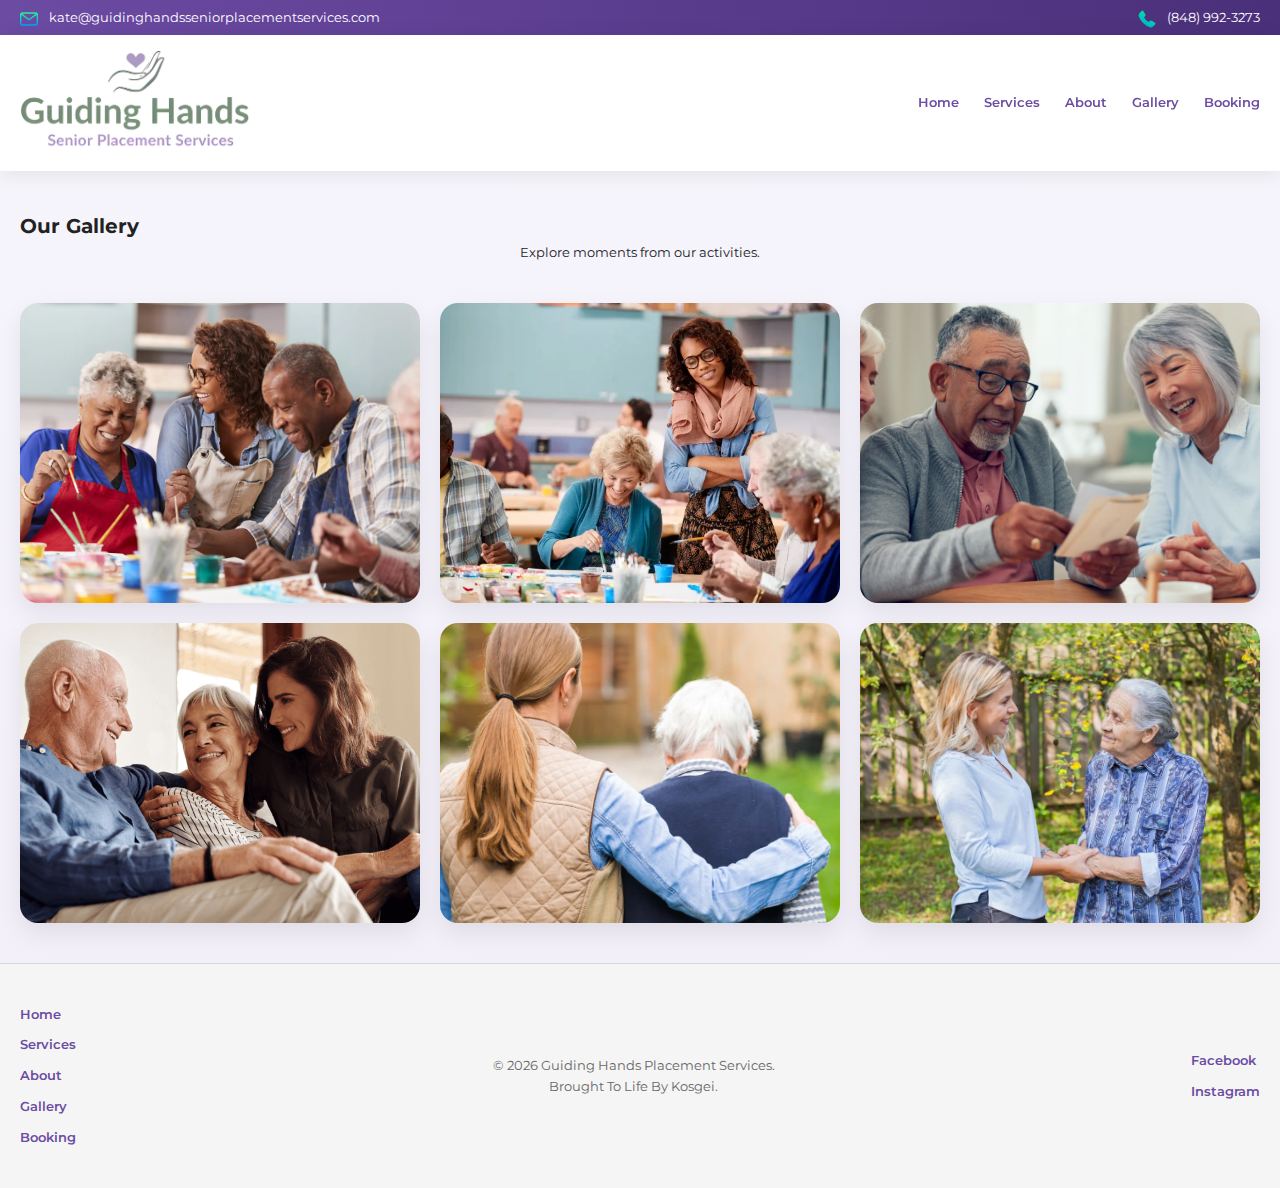
<file: gallery.html>
<!DOCTYPE html>
<html lang="en">
<head>
  <meta charset="UTF-8">
  <meta name="viewport" content="width=device-width, initial-scale=1.0">
  <title>Our Gallery | Guiding Hands</title>
  <link rel="stylesheet" href="css/style.css">
  <link rel="icon" type="image/png" href="images/icon.png">
</head>
<body>
<!-- ================= TOP BAR ================= -->

<div class="top-bar">
  <div class="top-inner">

    <p>
    <img src="icons/email.png" alt="Email Icon" class="sidebar-icon"> kate@guidinghandsseniorplacementservices.com
  </p>
    <p>
    <img src="icons/phone.png" alt="Phone Icon" class="sidebar-icon"> (848) 992-3273
  </p>

  </div>
  
</div>

<header>
   <div class="navbar">

    <a href="index.html" class="logo">
      <img src="images/logo.png" alt="Logo">
    </a>

    <div class="hamburger" onclick="toggleMenu()">
      <span></span>
      <span></span>
      <span></span>
    </div>

    <nav id="navMenu">
      <a href="index.html">Home</a>
      <a href="services.html">Services</a>
      <a href="about.html">About</a>
      <a href="gallery.html">Gallery</a>
      <a href="contact.html">Booking</a>
    </nav>

  </div>
</header>

<section class="container">
  <h2 class="section-title">Our Gallery</h2>

  <p style="text-align:center; max-width:800px; margin:auto; margin-bottom:40px;">
    Explore moments from our activities.
  </p>

  <div class="gallery-grid">
    <div class="gallery-card animate">
      <img src="images/gallery1.jpg" alt="Gallery Image 1">
    </div>
    <div class="gallery-card animate">
      <img src="images/gallery2.jpg" alt="Gallery Image 2">
    </div>
    <div class="gallery-card animate">
      <img src="images/gallery3.jpg" alt="Gallery Image 3">
    </div>
    <div class="gallery-card animate">
      <img src="images/gallery4.jpg" alt="Gallery Image 4">
    </div>
    <div class="gallery-card animate">
      <img src="images/gallery5.jpg" alt="Gallery Image 5">
    </div>
    <div class="gallery-card animate">
      <img src="images/gallery6.jpg" alt="Gallery Image 6">
    </div>
  </div>
</section>

<footer>
  <div class="footer-left">
     <a href="index.html">Home</a>
      <a href="services.html">Services</a>
      <a href="about.html">About</a>
      <a href="gallery.html">Gallery</a>
      <a href="contact.html">Booking</a>
  </div>

  <div class="footer-center">
    <p>© 2026 Guiding Hands Placement Services.</p>
	<p> Brought To Life By Kosgei.</p>
  </div>

  <div class="footer-right">
    <a href="https://www.facebook.com/profile.php?id=61584635497904&mibextid=wwXIfr&rdid=xoVAVm8JKrGXPpPp&share_url=https%3A%2F%2Fwww.facebook.com%2Fshare%2F1DvFPEDbkh%2F%3Fmibextid%3DwwXIfr#" target="_blank" class="social-icon">Facebook</a>
    <a href="https://www.instagram.com/guidinghandsnj?utm_source=ig_web_button_share_sheet" target="_blank" class="social-icon">Instagram</a>
  </div>
</footer>

<script>
function toggleMenu(){
  document.getElementById("navMenu").classList.toggle("active");
}
function toggleMenu(){
  document.getElementById("navMenu")
    .classList.toggle("active");
}
// Scroll animation
const animatedElements = document.querySelectorAll(".animate");

window.addEventListener("scroll", () => {
  animatedElements.forEach(el => {
 const position = el.getBoundingClientRect().top;
    const screenHeight = window.innerHeight;

    if(position < screenHeight - 100){
      el.classList.add("show");
    }
  });
});
</script>

</body>
</html>
</file>
<file: css/style.css>
/* ================= GOOGLE FONT ================= */
@import url('https://fonts.googleapis.com/css2?family=Montserrat:wght@300;400;600;700&display=swap');

/* ================= ROOT ================= */

:root {
  --primary: #6c4ba3;
  --secondary: #4a2f7a;
  --green: #3fae8b;
  --light-bg: #f4f2fa;
  --text-dark: #222;
  --glass: rgba(255,255,255,0.85);
  --border-soft: rgba(0,0,0,0.06);
}

/* ================= RESET ================= */

* {
  margin: 0;
  padding: 0;
  box-sizing: border-box;
  font-family: 'Montserrat', sans-serif;
}

html {
  scroll-behavior: smooth;
  font-size: clamp(13px,1vw,16px);
}

body {
  background: linear-gradient(180deg,#f7f5fc,#f1eef8);
  color: var(--text-dark);
  line-height: 1.6;
  overflow-x: hidden;
  animation: fadePage .7s ease forwards;
}

/* ================= ANIMATIONS ================= */

@keyframes fadePage {
  from {opacity:0}
  to {opacity:1}
}

@keyframes fadeUp {
  from {opacity:0;transform:translateY(40px)}
  to {opacity:1;transform:translateY(0)}
}

@keyframes pop {
  from {transform:scale(.7);opacity:0}
  to {transform:scale(1);opacity:1}
}

/* ================= CONTAINER ================= */

.container{
  max-width:1300px;
  margin:auto;
  padding:40px 20px;
}

/* ================= TOP BAR ================= */

.top-bar{
  background:linear-gradient(90deg,var(--primary),var(--secondary));
  color:white;
  padding:7px 0;
}

.top-inner{
  max-width:1300px;
  margin:auto;
  padding:0 20px;
  display:flex;
  justify-content:space-between;
}

/* ================= HEADER ================= */

header{
  background:rgba(255,255,255,.95);
  backdrop-filter:blur(12px);
  box-shadow:0 3px 20px rgba(0,0,0,.08);
  position:sticky;
  top:0;
  z-index:1000;
}

.navbar{
  max-width:1300px;
  margin:auto;
  padding:15px 20px;
  display:flex;
  justify-content:space-between;
  align-items:center;
}

.logo img{
  height:100px;
}

/* ================= NAV ================= */

nav{
  display:flex;
  gap:25px;
}

nav a{
  text-decoration:none;
  font-weight:600;
  color:var(--primary);
  position:relative;
}

nav a::after{
  content:"";
  height:2px;
  width:0;
  background:linear-gradient(90deg,var(--primary),var(--secondary));
  position:absolute;
  bottom:-3px;
  left:0;
  transition:.3s;
}

nav a:hover::after{
  width:100%;
}

/* ================= HAMBURGER ================= */

.hamburger{
  display:none;
  flex-direction:column;
  cursor:pointer;
}

.hamburger span{
  height:3px;
  width:26px;
  background:var(--primary);
  margin:4px 0;
  border-radius:6px;
}

/* ================= HERO ================= */

.hero{
  min-height:61vh;
  background:url('../images/gallery9.jpg') center/cover;
  display:flex;
  align-items:center;
  position:relative;
  padding:80px 20px;
}

.hero-overlay{
  position:absolute;
  inset:0;
  background:rgba(0,0,0,.45);
}

.hero-content { 
  max-width: 1200px;
  margin: auto;
  color: white;
  position: relative;
  z-index: 2;
  text-align: center; 
}

.hero h1 {
  font-size: clamp(3rem, 5vw, 4.5rem);
  margin-bottom: 5px; 
}

.hero span {
  color: #6cffc4;
}

.hero p {
  max-width: 1000px;
  margin: 0 0 10px; 
  font-size: clamp(1.2rem, 1.5vw, 1.5rem);
  line-height: 1.5;
}

/* Mobile adjustments */
@media (max-width: 768px) {
  .hero h1 {
    font-size: clamp(2.2rem, 6vw, 3.2rem);
    margin-bottom: 10px;
  }

  .hero p {
    font-size: clamp(1.3rem, 3vw, 1.6rem);
    margin-bottom: 10px;
  }
}

.btn{
  background:var(--primary);
  color:white;
  padding:12px 25px;
  border-radius:6px;
  text-decoration:none;
  font-weight:600;
}

/* ================= LAYOUT ================= */

.layout{
  max-width:1300px;
  margin:-140px auto 50px;
  display:grid;
  grid-template-columns:minmax(300px,380px) 1fr;
  gap:30px;
  padding:0 20px;
  position:relative;
  z-index:5;
}

/* ================= SIDEBAR ================= */
/* LIFT SIDEBAR */
.sidebar {
  margin-top: -25px;   /* adjust between -10px to -60px */
}

/* LIFT SERVICE CARDS SECTION */
.service-cards {
  margin-top: -20px;   /* adjust as needed */
}

/* LIFT ABOUT / PANEL SECTION */
.panel {
  margin-top: -20px;   /* adjust as needed */
}


.sidebar{
  background: var(--glass);
  backdrop-filter: blur(12px);
  padding: 2rem;
  border-radius: 25px;
  border: 1px solid var(--border-soft);
  box-shadow: 0 20px 45px rgba(0,0,0,.12);
  animation: fadeUp 1s ease forwards;
  overflow-wrap: break-word;
  word-wrap: break-word;
  word-break: break-word;
  display: flex;
  flex-direction: column;
  justify-content: space-between;
  min-height: 300px; /* adjust if needed */
}


.sidebar p{opacity:.9}

.side-btn, .side-btn1 {
  display:block;
  background:linear-gradient(135deg,var(--primary),var(--secondary));
  color:white;
  padding:12px;
  border-radius:12px;
  text-align:center;
  text-decoration:none;
  margin-top:10px;
  font-weight:580;
  transition:.3s;
  transform:translateY(-6px);
}

.side-btn:hover{
  transform:translateY(-2px);
  box-shadow:0 8px 20px rgba(108,75,163,.4);
}

/* ================= MAIN ================= */

.main-content{
  display:flex;
  flex-direction:column;
  gap:2rem;
  animation:fadeUp 1.2s ease forwards;
}

/* ================= SERVICE CARDS ================= */

.service-cards{
  display:grid;
  grid-template-columns:repeat(auto-fit,minmax(140px,1fr));
  gap:15px;
}

.service-card{
  background:var(--glass);
  padding:22px 15px;
  border-radius:18px;
  text-align:center;
  border:1px solid var(--border-soft);
  box-shadow:0 10px 25px rgba(0,0,0,.1);
  transition:.3s;
}
.service-icon {
  width: 50px;   /* Adjust size */
  height: 50px;  /* Adjust size */
  flex-shrink: 0;
}

.card-icon {
  width: 40px;    /* small size */
  height: 40px;
  object-fit: contain;
}
.sidebar-icon {
  width: 18px;     /* small icon size */
  height: 18px;
  margin-right: 8px; /* space between icon and text */
  vertical-align: middle;
  object-fit: contain; /* keeps PNG proportion */
}
.service-card:hover{
  transform:translateY(-6px);
}

.service-card span{
  display:block;
  margin-top:6px;
  font-weight:700;
  color:var(--primary);
}

/* ================= PANEL ================= */

.panel{
  background:var(--glass);
  padding:2rem;
  border-radius:20px;
  border:1px solid var(--border-soft);
  box-shadow:0 15px 35px rgba(0,0,0,.12);
}

.panel h2{
  color:var(--primary);
  margin-bottom:15px;
}

/* ================= CARDS ================= */

.cards {
  display: grid;
  grid-template-columns: repeat(3, 1fr); /* 3 cards per row */
  gap: 25px;
}
/* Make it responsive for smaller screens */
@media (max-width: 992px) {
  .cards {
    grid-template-columns: repeat(2, 1fr); /* 2 per row on medium screens */
  }
}

@media (max-width: 600px) {
  .cards {
    grid-template-columns: 1fr; /* 1 per row on small screens */
  }
}

.card{
  background:white;
  padding:25px;
  border-radius:18px;
  box-shadow:0 8px 25px rgba(0,0,0,.08);
  transition:.3s;
  overflow-wrap: break-word;
  word-wrap: break-word;
  word-break: break-word;
}

.card:hover{
  transform:translateY(-8px);
}

/* ================= FORMS ================= */

.appointment-form,
.modern-form{
  max-width:650px;
  margin:auto;
}

input,select,textarea{
  width:100%;
  padding:12px 15px;
  border-radius:12px;
  border:1px solid #ccc;
}

input:focus,
select:focus,
textarea:focus{
  border-color:var(--green);
  outline:none;
  box-shadow:0 0 0 3px rgba(63,174,139,.2);
}

button,
.modern-btn{
  background:linear-gradient(45deg,var(--primary),var(--green));
  color:white;
  border:none;
  padding:14px;
  border-radius:30px;
  font-weight:600;
  cursor:pointer;
  transition:.3s;
}

button:hover,
.modern-btn:hover{
  transform:scale(1.05);
}

/* ================= GALLERY ================= */

.gallery-grid {
  display: grid;
  grid-template-columns: repeat(3, 1fr); /* 3 per row on desktop */
  gap: 20px;
}

/* Medium screens: 2 per row */
@media (max-width: 992px) {
  .gallery-grid {
    grid-template-columns: repeat(2, 1fr);
  }
}

/* Small screens: 1 per row */
@media (max-width: 600px) {
  .gallery-grid {
    grid-template-columns: 1fr;
  }
}

.gallery-card img {
  width: 100%;
  aspect-ratio: 4/3;
  object-fit: cover;
  border-radius: 12px;
  display: block;
}


.gallery-card{
  background:white;
  border-radius:18px;
  overflow:hidden;
  box-shadow:0 10px 25px rgba(0,0,0,.08);
}


.gallery-card p{
  padding:10px;
  font-weight:600;
  color:var(--primary);
}

/* ================= TEAM ================= */

.team-grid{
  display:grid;
  grid-template-columns:repeat(auto-fit,minmax(220px,1fr));
  gap:20px;
}

.team-card{
  background:white;
  padding:20px;
  border-radius:20px;
  text-align:center;
  box-shadow:0 10px 25px rgba(0,0,0,.08);
}

.team-card img{
  width:160px;
  aspect-ratio:1/1;
  border-radius:50%;
  object-fit:cover;
}

/* ================= WHATSAPP ================= */

.whatsapp-btn{
  position:fixed;
  bottom:25px;
  right:25px;
  width:60px;
  height:60px;
  z-index:1000;
}

/* ================= FOOTER ================= */

.site-footer,
footer{
  background:#f5f5f5;
  border-top:1px solid rgba(148,163,184,.35);
  padding:40px 20px;
}

.footer-inner,
footer{
  max-width:1300px;
  margin:auto;
  display:flex;
  justify-content:space-between;
  align-items:center;
  gap:25px;
  flex-wrap:wrap;
}

.footer-left,
.footer-right{
  display:flex;
  flex-direction:column;
  gap:10px;
}

.footer-center{
  flex:1;
  text-align:center;
  color:#666;
}

footer a,
.site-footer a{
  text-decoration:none;
  font-weight:600;
  color:var(--primary);
}

/* ================= SPLASH ================= */

#successSplash{
  position:fixed;
  inset:0;
  background:rgba(0,0,0,.7);
  display:none;
  align-items:center;
  justify-content:center;
  z-index:9999;
}

.splash-box{
  background:white;
  padding:35px;
  border-radius:15px;
  animation:pop .4s ease;
}

/* ================= RESPONSIVE ================= */

@media(max-width:900px){

  .layout{
    grid-template-columns:1fr;
    margin-top:-80px;
  }

  nav{
    position:absolute;
    top:70px;
    right:15px;
    background:white;
    border-radius:15px;
    padding:15px;
    flex-direction:column;
    display:none;
    box-shadow:0 10px 40px rgba(0,0,0,.15);
  }

  nav.active{display:flex}

  .hamburger{display:flex}
}

@media(max-width:768px){

  .footer-inner,
  footer{
    flex-direction:column;
    text-align:center;
  }

  .footer-left,
  .footer-right{
    align-items:center;
  }

  .hero{
    padding:60px 15px;
  }
}

@media(max-width:480px){

  .hero h1{font-size:26px}

  .service-cards{
    grid-template-columns:1fr;
  }
}
</file>
